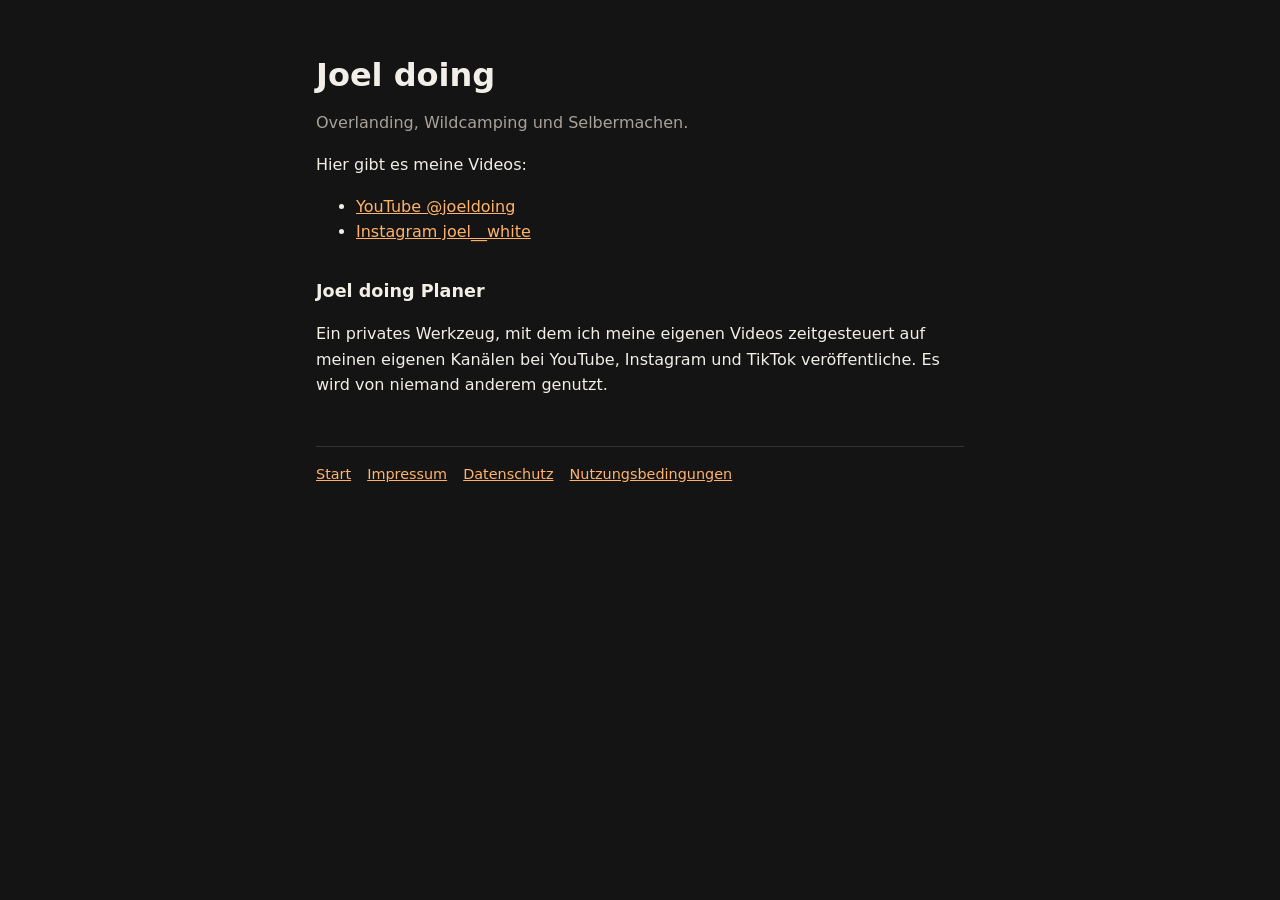
<file: index.html>
<!DOCTYPE html>
<html lang="de"><head><meta charset="UTF-8"><meta name="viewport" content="width=device-width, initial-scale=1"><title>Joel doing</title><link rel="stylesheet" href="style.css"></head><body><main>
<h1>Joel doing</h1>
<p class="mute">Overlanding, Wildcamping und Selbermachen.</p>
<p>Hier gibt es meine Videos:</p>
<ul>
<li><a href="https://www.youtube.com/@joeldoing">YouTube @joeldoing</a></li>
<li><a href="https://www.instagram.com/joel__white/">Instagram joel__white</a></li>
</ul>
<h2>Joel doing Planer</h2>
<p>Ein privates Werkzeug, mit dem ich meine eigenen Videos zeitgesteuert auf meinen eigenen Kanälen bei YouTube, Instagram und TikTok veröffentliche. Es wird von niemand anderem genutzt.</p>
<nav><a href="index.html">Start</a><a href="impressum.html">Impressum</a><a href="datenschutz.html">Datenschutz</a><a href="nutzungsbedingungen.html">Nutzungsbedingungen</a></nav></main></body></html>
</file>
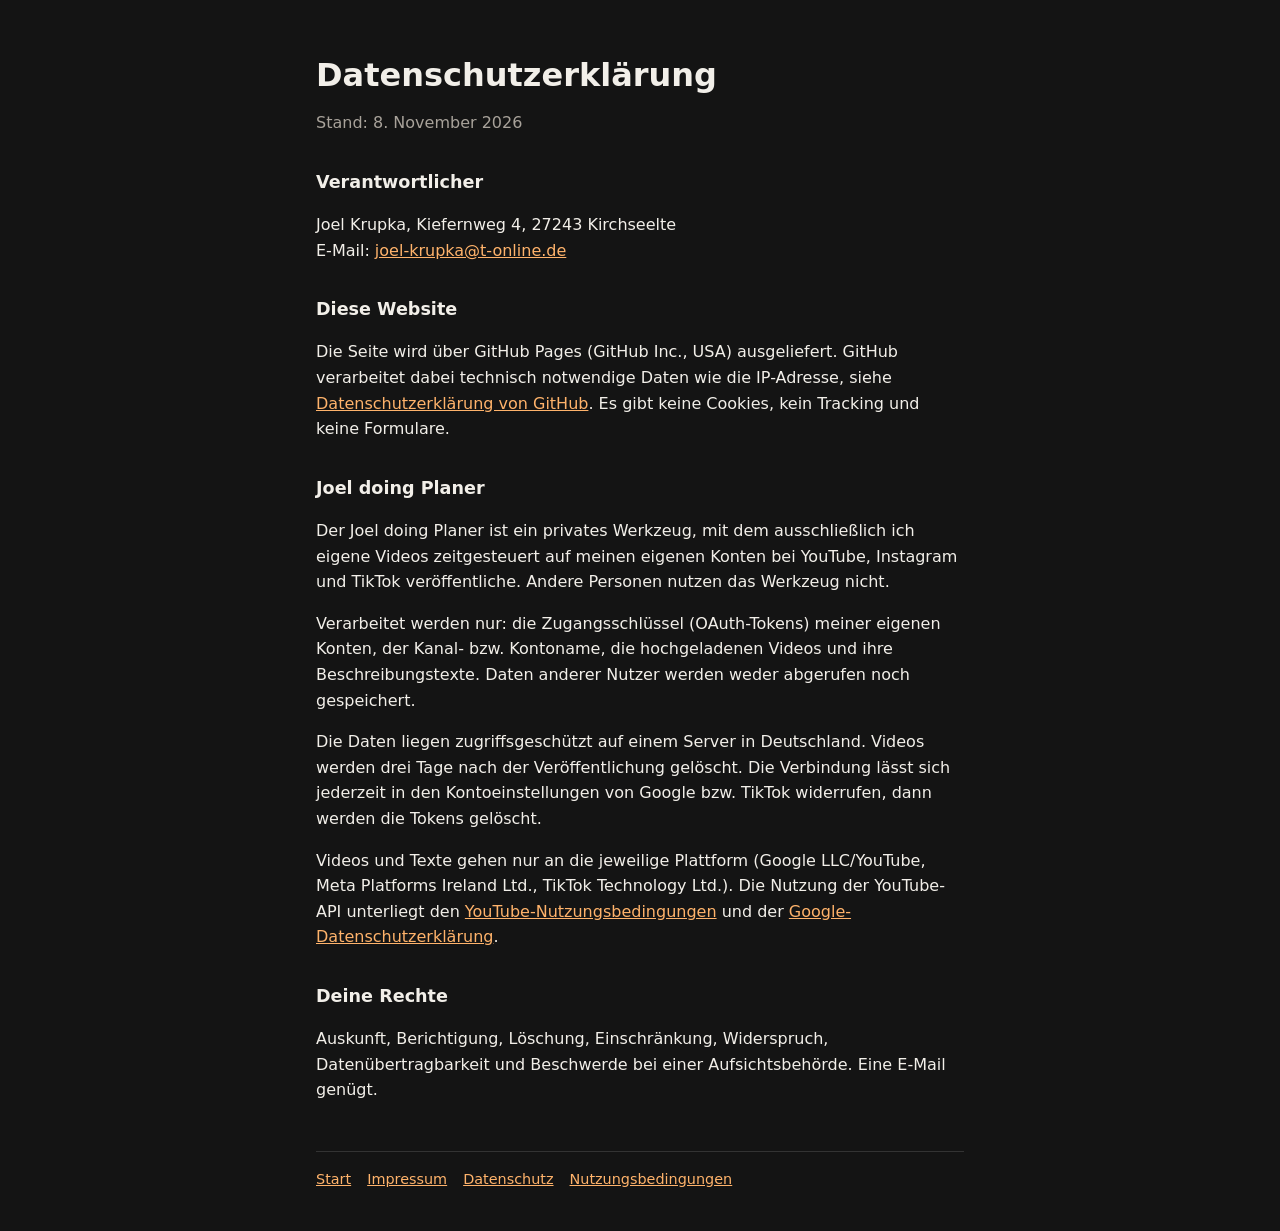
<file: datenschutz.html>
<!DOCTYPE html>
<html lang="de"><head><meta charset="UTF-8"><meta name="viewport" content="width=device-width, initial-scale=1"><title>Datenschutz – Joel doing</title><link rel="stylesheet" href="style.css"></head><body><main>
<h1>Datenschutzerklärung</h1>
<p class="mute">Stand: 8. November 2026</p>
<h2>Verantwortlicher</h2>
<p>Joel Krupka, Kiefernweg 4, 27243 Kirchseelte<br>E-Mail: <a href="mailto:joel-krupka@t-online.de">joel-krupka@t-online.de</a></p>
<h2>Diese Website</h2>
<p>Die Seite wird über GitHub Pages (GitHub Inc., USA) ausgeliefert. GitHub verarbeitet dabei technisch notwendige Daten wie die IP-Adresse, siehe <a href="https://docs.github.com/de/site-policy/privacy-policies/github-general-privacy-statement">Datenschutzerklärung von GitHub</a>. Es gibt keine Cookies, kein Tracking und keine Formulare.</p>
<h2>Joel doing Planer</h2>
<p>Der Joel doing Planer ist ein privates Werkzeug, mit dem ausschließlich ich eigene Videos zeitgesteuert auf meinen eigenen Konten bei YouTube, Instagram und TikTok veröffentliche. Andere Personen nutzen das Werkzeug nicht.</p>
<p>Verarbeitet werden nur: die Zugangsschlüssel (OAuth-Tokens) meiner eigenen Konten, der Kanal- bzw. Kontoname, die hochgeladenen Videos und ihre Beschreibungstexte. Daten anderer Nutzer werden weder abgerufen noch gespeichert.</p>
<p>Die Daten liegen zugriffsgeschützt auf einem Server in Deutschland. Videos werden drei Tage nach der Veröffentlichung gelöscht. Die Verbindung lässt sich jederzeit in den Kontoeinstellungen von Google bzw. TikTok widerrufen, dann werden die Tokens gelöscht.</p>
<p>Videos und Texte gehen nur an die jeweilige Plattform (Google LLC/YouTube, Meta Platforms Ireland Ltd., TikTok Technology Ltd.). Die Nutzung der YouTube-API unterliegt den <a href="https://www.youtube.com/t/terms">YouTube-Nutzungsbedingungen</a> und der <a href="https://policies.google.com/privacy">Google-Datenschutzerklärung</a>.</p>
<h2>Deine Rechte</h2>
<p>Auskunft, Berichtigung, Löschung, Einschränkung, Widerspruch, Datenübertragbarkeit und Beschwerde bei einer Aufsichtsbehörde. Eine E-Mail genügt.</p>
<nav><a href="index.html">Start</a><a href="impressum.html">Impressum</a><a href="datenschutz.html">Datenschutz</a><a href="nutzungsbedingungen.html">Nutzungsbedingungen</a></nav></main></body></html>
</file>
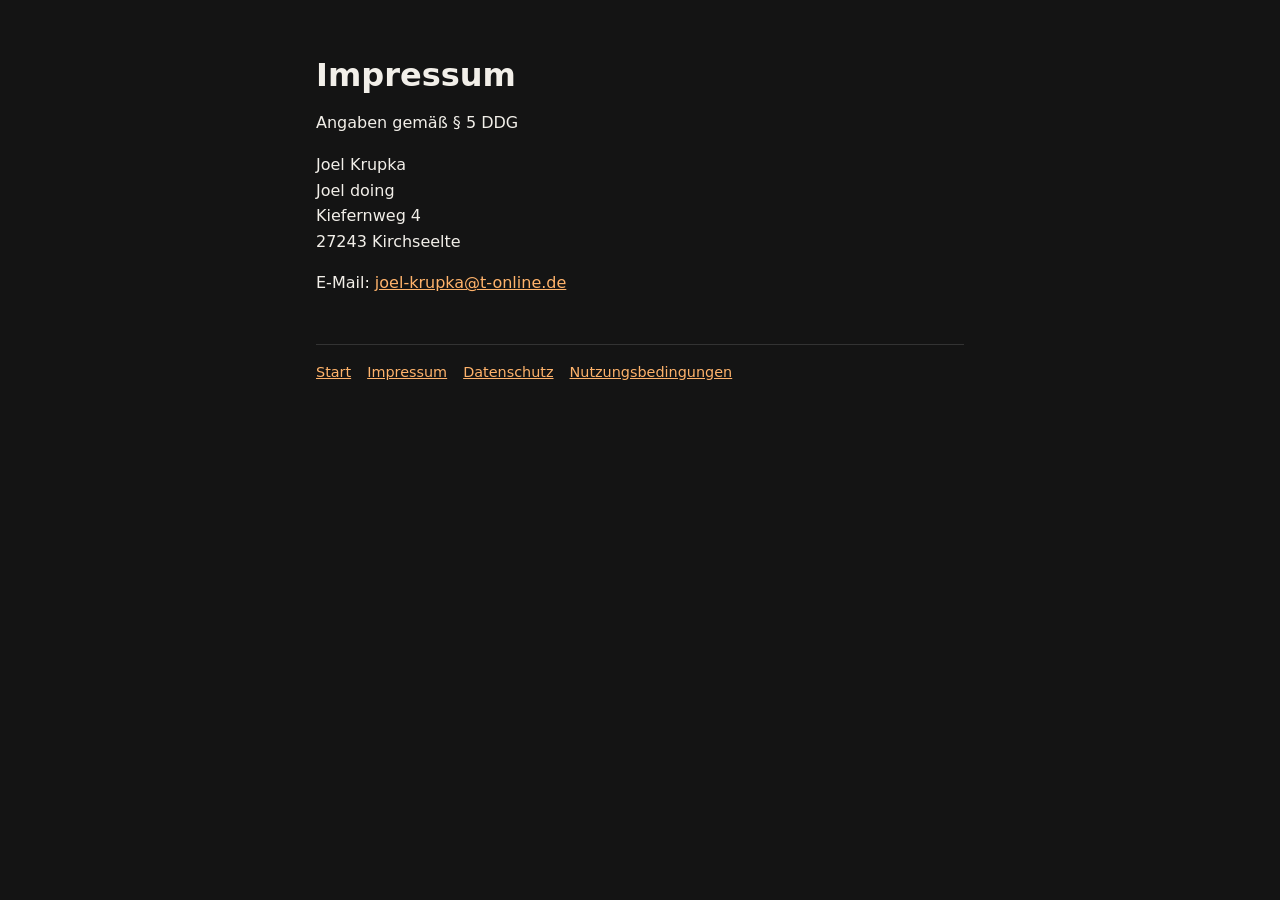
<file: impressum.html>
<!DOCTYPE html>
<html lang="de"><head><meta charset="UTF-8"><meta name="viewport" content="width=device-width, initial-scale=1"><title>Impressum – Joel doing</title><link rel="stylesheet" href="style.css"></head><body><main>
<h1>Impressum</h1>
<p>Angaben gemäß § 5 DDG</p>
<p>Joel Krupka<br>Joel doing<br>Kiefernweg 4<br>27243 Kirchseelte</p>
<p>E-Mail: <a href="mailto:joel-krupka@t-online.de">joel-krupka@t-online.de</a></p>
<nav><a href="index.html">Start</a><a href="impressum.html">Impressum</a><a href="datenschutz.html">Datenschutz</a><a href="nutzungsbedingungen.html">Nutzungsbedingungen</a></nav></main></body></html>
</file>
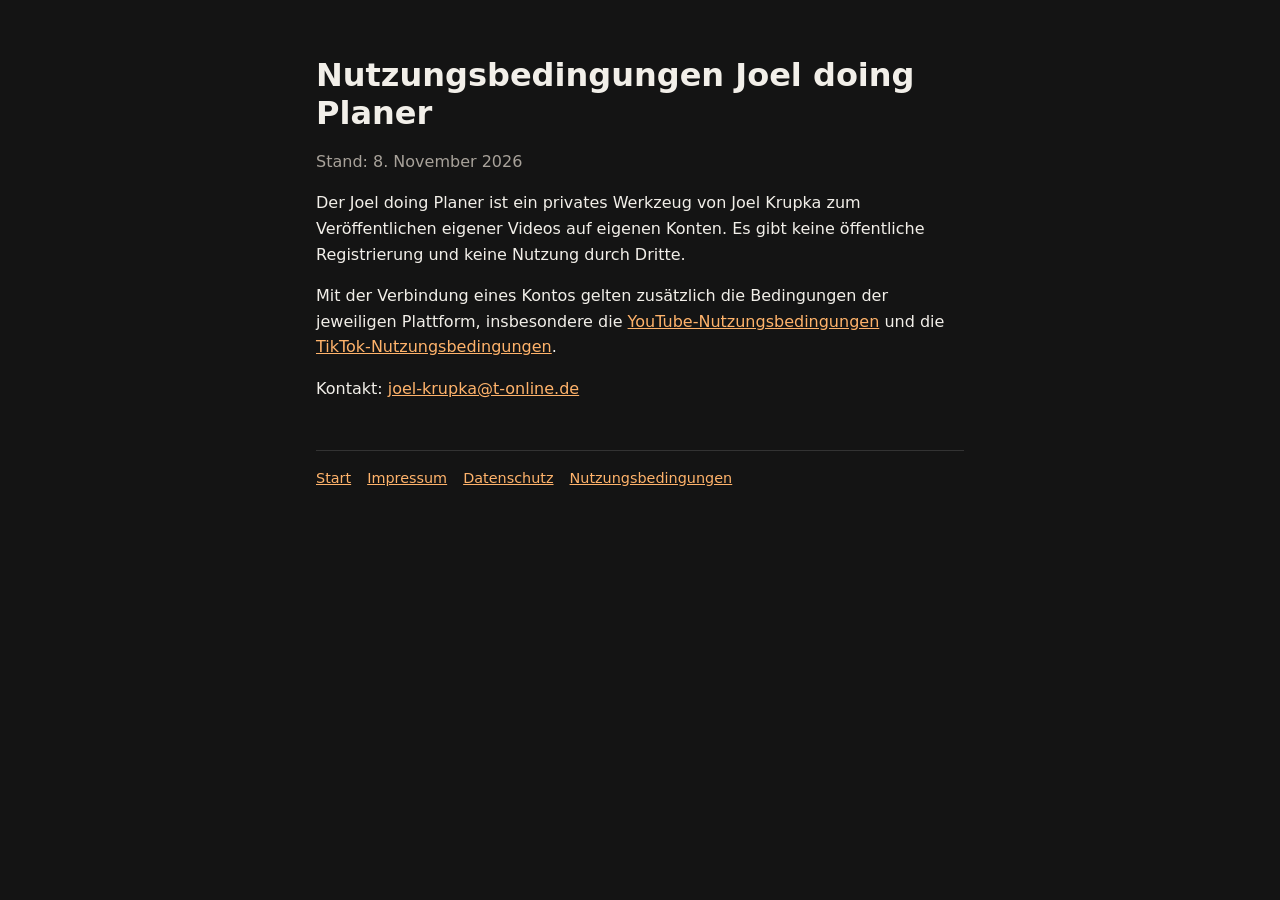
<file: nutzungsbedingungen.html>
<!DOCTYPE html>
<html lang="de"><head><meta charset="UTF-8"><meta name="viewport" content="width=device-width, initial-scale=1"><title>Nutzungsbedingungen – Joel doing</title><link rel="stylesheet" href="style.css"></head><body><main>
<h1>Nutzungsbedingungen Joel doing Planer</h1>
<p class="mute">Stand: 8. November 2026</p>
<p>Der Joel doing Planer ist ein privates Werkzeug von Joel Krupka zum Veröffentlichen eigener Videos auf eigenen Konten. Es gibt keine öffentliche Registrierung und keine Nutzung durch Dritte.</p>
<p>Mit der Verbindung eines Kontos gelten zusätzlich die Bedingungen der jeweiligen Plattform, insbesondere die <a href="https://www.youtube.com/t/terms">YouTube-Nutzungsbedingungen</a> und die <a href="https://www.tiktok.com/legal/terms-of-service">TikTok-Nutzungsbedingungen</a>.</p>
<p>Kontakt: <a href="mailto:joel-krupka@t-online.de">joel-krupka@t-online.de</a></p>
<nav><a href="index.html">Start</a><a href="impressum.html">Impressum</a><a href="datenschutz.html">Datenschutz</a><a href="nutzungsbedingungen.html">Nutzungsbedingungen</a></nav></main></body></html>
</file>
<file: style.css>
:root{--bg:#141414;--fg:#f2efe9;--mute:#a8a29a;--akzent:#ffb36b}
*{box-sizing:border-box}
body{margin:0;font-family:system-ui,-apple-system,sans-serif;background:var(--bg);color:var(--fg);line-height:1.6}
main{max-width:680px;margin:0 auto;padding:56px 16px 40px}
h1{font-size:2rem;line-height:1.2;margin:0 0 8px}
h2{font-size:1.1rem;margin-top:32px}
p,li{color:var(--fg)}
.mute{color:var(--mute)}
a{color:var(--akzent)}
nav{margin-top:48px;padding-top:16px;border-top:1px solid #333;font-size:.9rem}
nav a{margin-right:16px}
</file>
